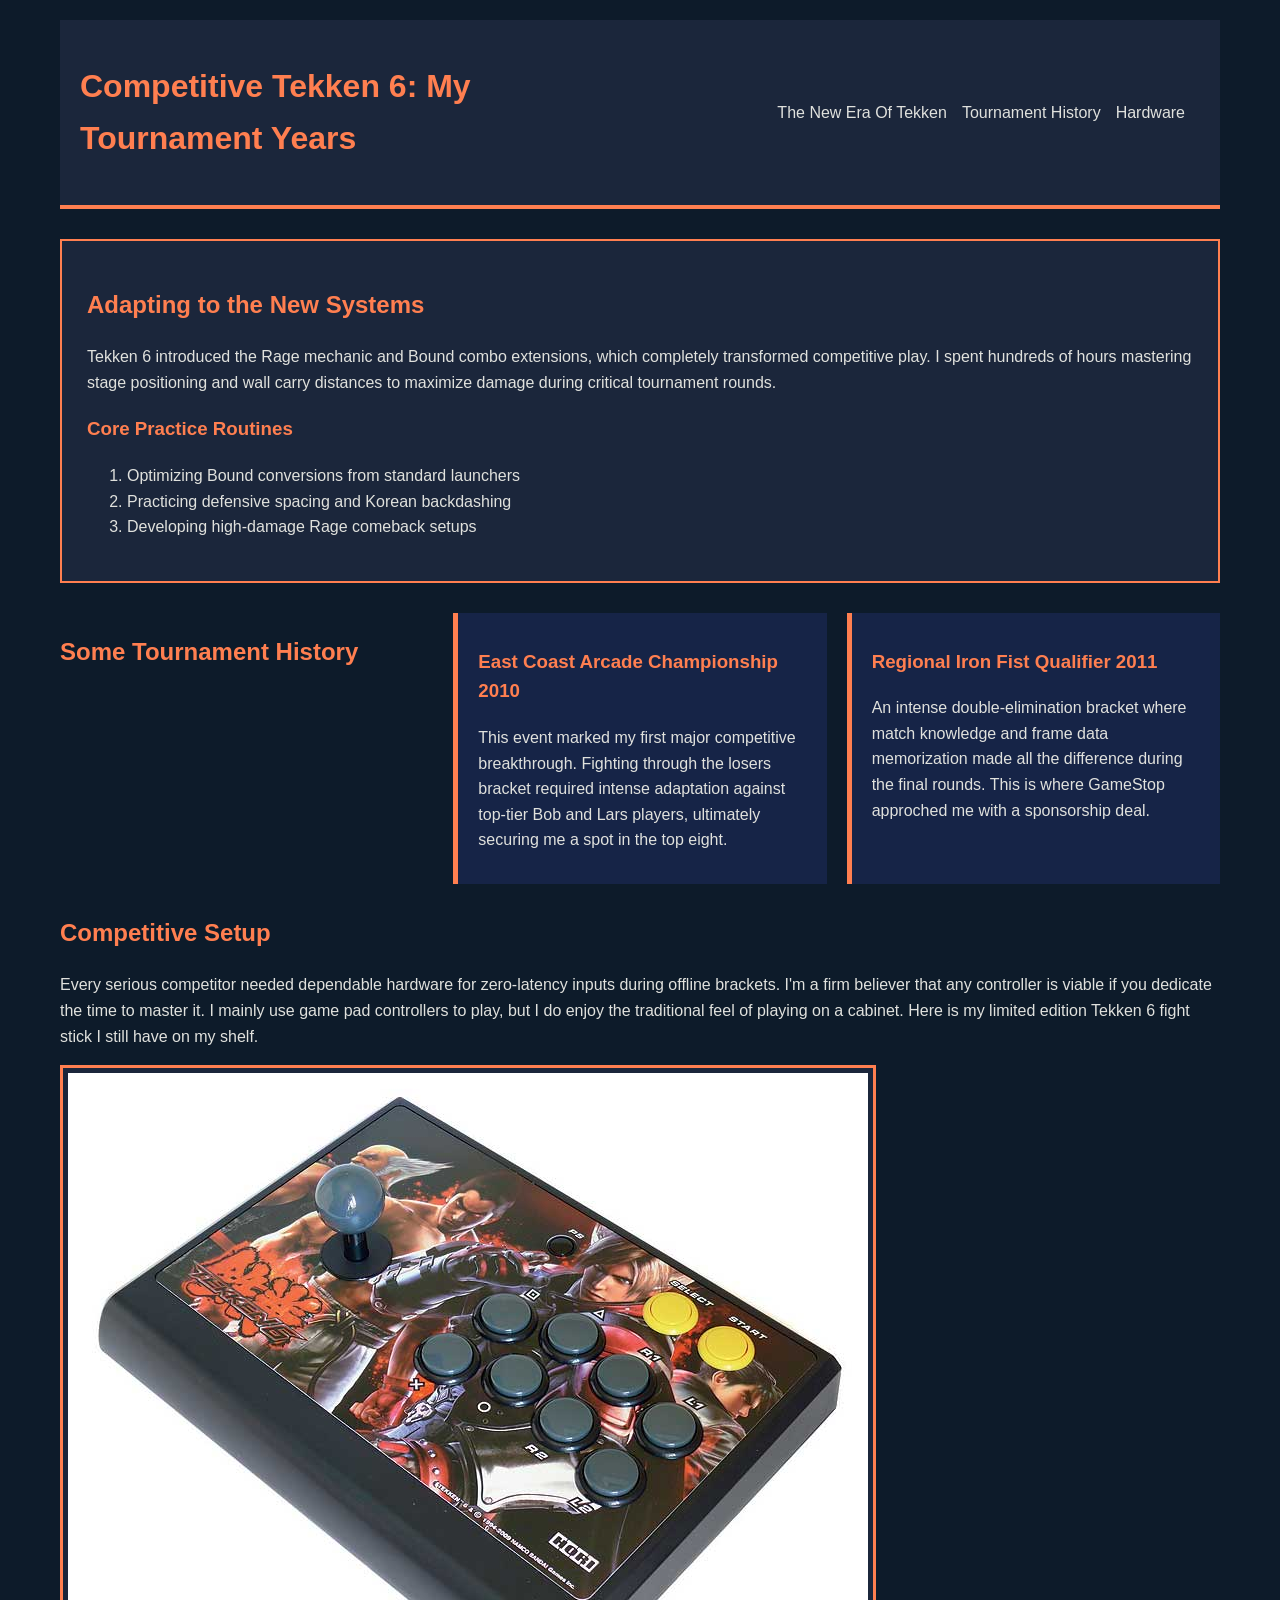
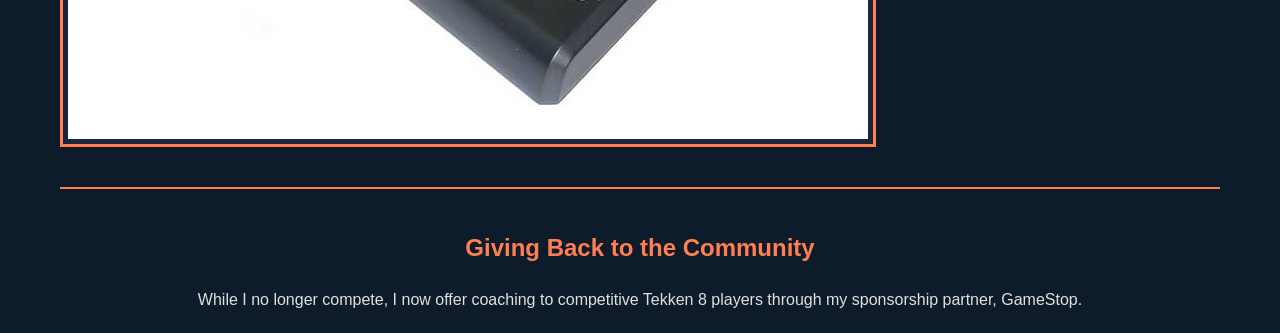
<file: index.html>
<DOCTYPE html>
<html lang="en">
<head>
    <link rel="stylesheet" href="Homework.css">
    <meta charset="UTF-8">
    <title>My Competitive Tekken 6 Journey</title>
</head>
<body>

    <header>
        <h1>Competitive Tekken 6:
            My Tournament Years</h1>
        <nav>
            <ul>
                <li><a href="#about">The New Era Of Tekken</a></li>
                <li><a href="#tournaments">Tournament History</a></li>
                <li><a href="#gear">Hardware
                </a></li>
            </ul>
        </nav>
    </header>

    <main>
        <section id="about">
            <h2>Adapting to the New Systems</h2>
            <p>Tekken 6 introduced the Rage mechanic and Bound combo extensions, which completely transformed competitive play. I spent hundreds of hours mastering stage positioning and wall carry distances to maximize damage during critical tournament rounds.</p>
            
            <h3>Core Practice Routines</h3>
            <ol>
                <li>Optimizing Bound conversions from standard launchers</li>
                <li>Practicing defensive spacing and Korean backdashing</li>
                <li>Developing high-damage Rage comeback setups</li>
            </ol>
        </section>

       <section id="tournaments">
    <h2>Some Tournament History</h2>
    
    <article class="event-card">
        <h3>East Coast Arcade Championship 2010</h3>
        <p>This event marked my first major competitive breakthrough. Fighting through the losers bracket required intense adaptation against top-tier Bob and Lars players, ultimately securing me a spot in the top eight.</p>
    </article>

    <article class="event-card">
        <h3>Regional Iron Fist Qualifier 2011</h3>
        <p>An intense double-elimination bracket where match knowledge and frame data memorization made all the difference during the final rounds. This is where GameStop approched me with a sponsorship deal.</p>
    </article>
        </section>

        <section id="gear">
            <h2>Competitive Setup</h2>
            <p>Every serious competitor needed dependable hardware for zero-latency inputs during offline brackets. I'm a firm believer that any controller is viable if you dedicate the time to master it.  I mainly use game pad controllers to play, but I do enjoy the traditional feel of playing on a cabinet. Here is my limited edition Tekken 6 fight stick I still have on my shelf.</p>
            <img SRC="NAMCO_FS.jpg" ALT="My limited edition NAMCO Tekken 6 fight stick.">
        </section>
    </main>

    <footer>
        <h2>Giving Back to the Community</h2>
        <p>While I no longer compete, I now offer coaching to competitive Tekken 8 players through my sponsorship partner, GameStop. </p>
    </footer>

</body>
</html>
</file>
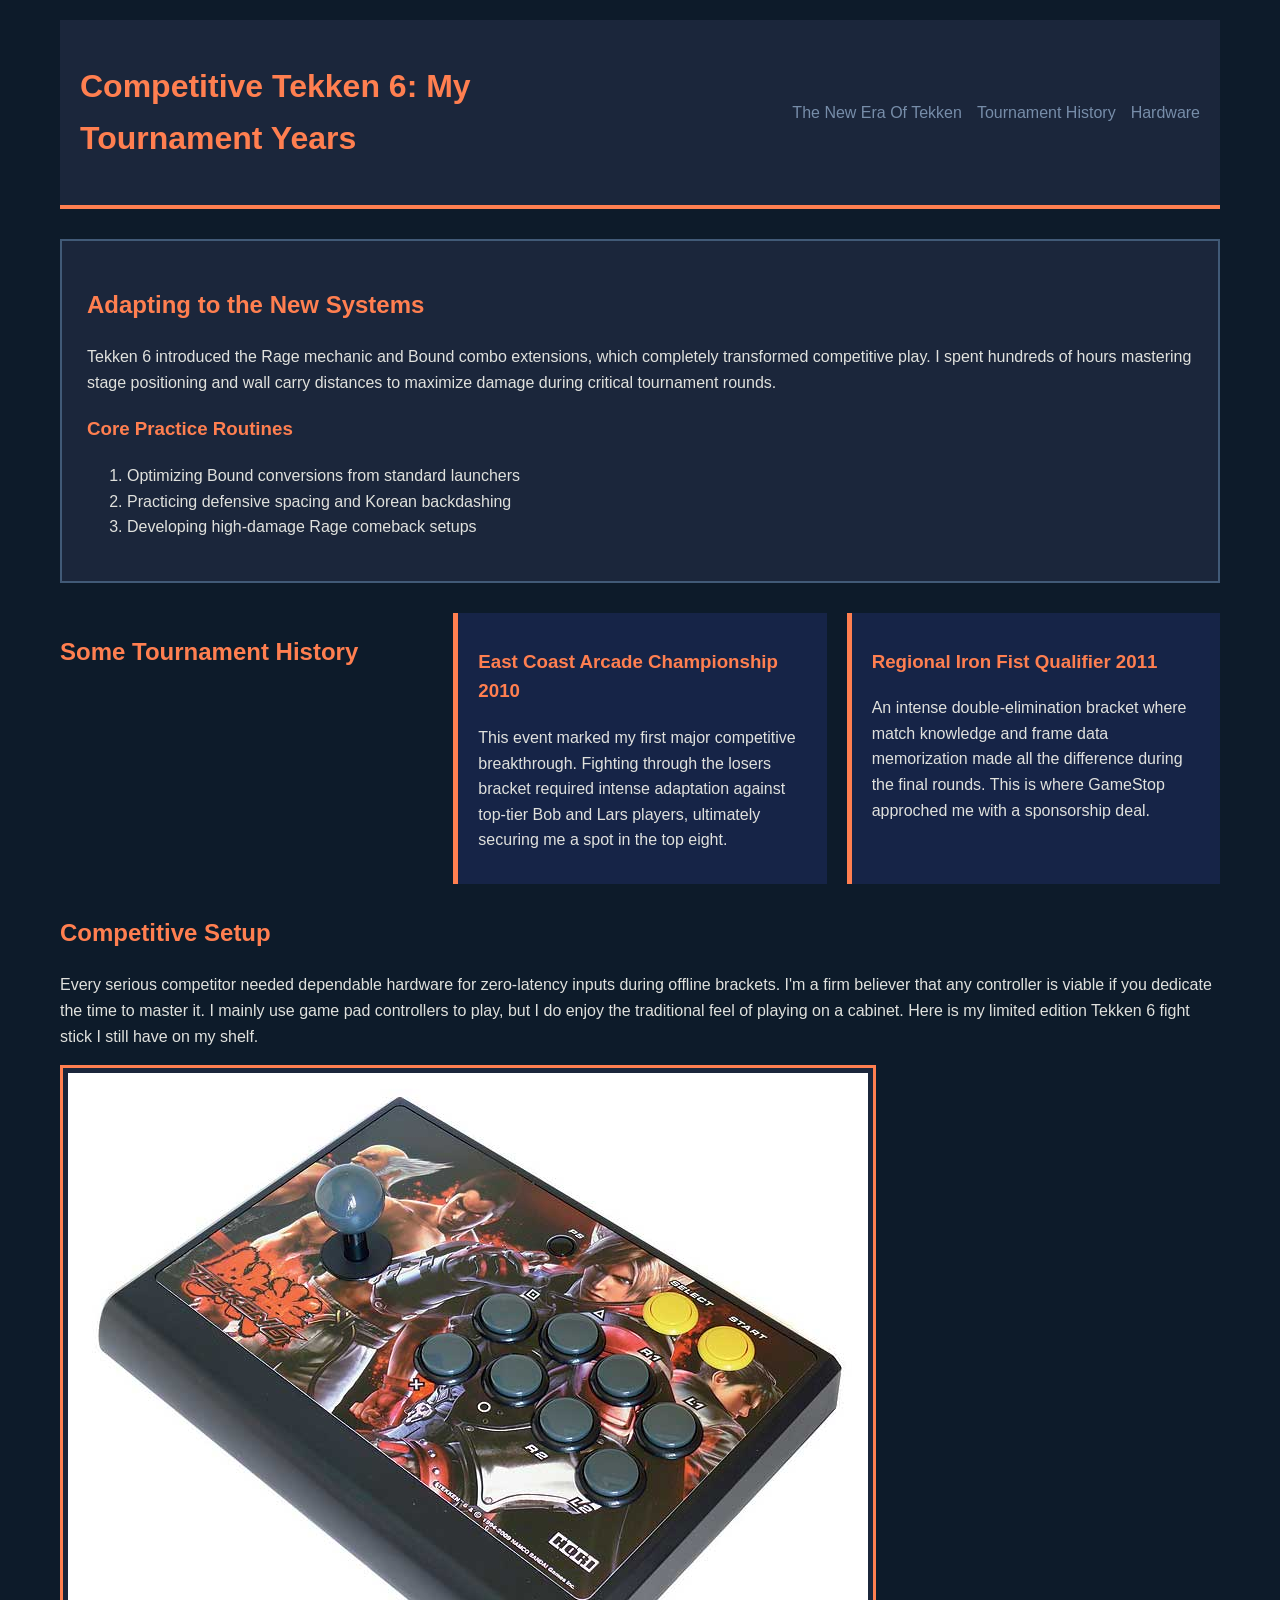
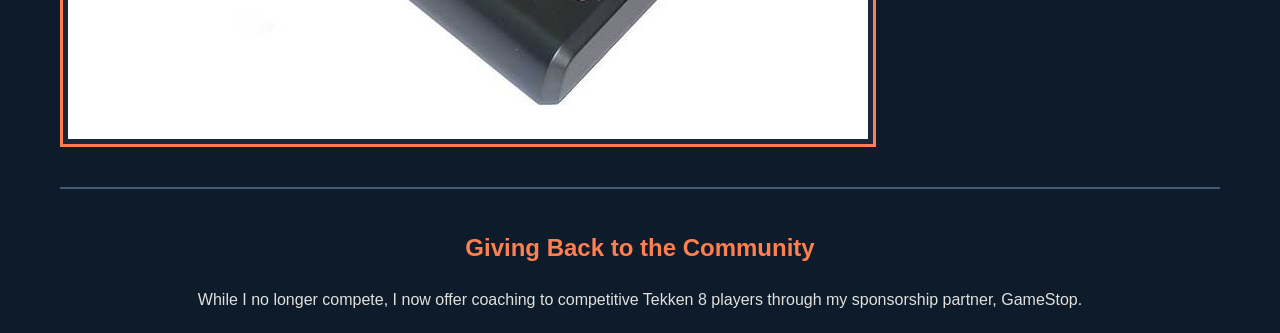
<file: Homework/Homework.html>
<DOCTYPE html>
<html lang="en">
<head>
    <link rel="stylesheet" href="Homework.css">
    <meta charset="UTF-8">
    <title>My Competitive Tekken 6 Journey</title>
</head>
<body>

    <header>
        <h1>Competitive Tekken 6:
            My Tournament Years</h1>
        <nav>
            <ul>
                <li><a href="#about">The New Era Of Tekken</a></li>
                <li><a href="#tournaments">Tournament History</a></li>
                <li><a href="#gear">Hardware
                </a></li>
            </ul>
        </nav>
    </header>

    <main>
        <section id="about">
            <h2>Adapting to the New Systems</h2>
            <p>Tekken 6 introduced the Rage mechanic and Bound combo extensions, which completely transformed competitive play. I spent hundreds of hours mastering stage positioning and wall carry distances to maximize damage during critical tournament rounds.</p>
            
            <h3>Core Practice Routines</h3>
            <ol>
                <li>Optimizing Bound conversions from standard launchers</li>
                <li>Practicing defensive spacing and Korean backdashing</li>
                <li>Developing high-damage Rage comeback setups</li>
            </ol>
        </section>

       <section id="tournaments">
    <h2>Some Tournament History</h2>
    
    <article class="event-card">
        <h3>East Coast Arcade Championship 2010</h3>
        <p>This event marked my first major competitive breakthrough. Fighting through the losers bracket required intense adaptation against top-tier Bob and Lars players, ultimately securing me a spot in the top eight.</p>
    </article>

    <article class="event-card">
        <h3>Regional Iron Fist Qualifier 2011</h3>
        <p>An intense double-elimination bracket where match knowledge and frame data memorization made all the difference during the final rounds. This is where GameStop approched me with a sponsorship deal.</p>
    </article>
        </section>

        <section id="gear">
            <h2>Competitive Setup</h2>
            <p>Every serious competitor needed dependable hardware for zero-latency inputs during offline brackets. I'm a firm believer that any controller is viable if you dedicate the time to master it.  I mainly use game pad controllers to play, but I do enjoy the traditional feel of playing on a cabinet. Here is my limited edition Tekken 6 fight stick I still have on my shelf.</p>
            <img SRC="NAMCO_FS.jpg" ALT="My limited edition NAMCO Tekken 6 fight stick.">
        </section>
    </main>

    <footer>
        <h2>Giving Back to the Community</h2>
        <p>While I no longer compete, I now offer coaching to competitive Tekken 8 players through my sponsorship partner, GameStop. </p>
    </footer>

</body>
</html>
</file>
<file: Homework.css>
/* Update for Wave */
/* Shortcuts from other projects */

:root {
  /*Shortcuts - Colors*/
  --bg-dark: #0d1b2a;
  --bg-card: #1b263b;
  --text-main: #ff7f50;
  --text-bright: #FFFFFF;
  --accent-orange: #ff7f50;
  --accent-hover: #ff7f50;
  --error-red: #ff7f50;

  /*Shortcuts - Spacing*/
  --space-8: 8px;
  --space-16: 16px;
  --space-24: 24px;
  --space-32: 32px;
  --space-48: 48px;
  --space-64: 64px;
  --space-16x16: 16px 16px;
}



/* Update for Homework 3 changes */
* {
    box-sizing: border-box;
}

body {
    background-color: #0d1b2a;
    color: #e0e1dd;
    font-family: Arial, sans-serif;
    line-height: 1.6;
    margin: 0 auto;
    max-width: 1200px;
    padding: 15px;
}

header {
    background-color: #1b263b;
    border-bottom: 4px solid #ff7f50;
    margin-bottom: 30px;
    padding: 20px;
    display: flex;
    flex-direction: column;
    align-items: center;
    text-align: center;
}

h1, h2, h3 {
    color: #ff7f50;
}

nav {
    width: 100%;
    color: #e0e1dd;
    font-family: Arial, sans-serif;
    line-height: 2.6;
    margin: 0 auto;
    max-width: 1200px;
    padding: 15px;
}

nav ul {
    list-style-type: none;
    padding: 0;
    margin: 0;
    display: flex;
    flex-direction: column;
    gap: 15px;
    align-items: center;
}

nav li {
    margin: 0;
}

a {
    color: #e0e1dd;
    text-decoration: none;
}

a:hover {
    color: #ff7f50;
}

#about {
    background-color: #1b263b;
    border: 2px solid #ff7f50;
    margin: 20px 0;
    padding: 25px;
}

#tournaments {
    margin: 30px 0;
    display: grid;
    grid-template-columns: 1fr;
    gap: 20px;
}

.event-card {
    background-color: #162447;
    border-left: 5px solid #ff7f50;
    margin: 0;
    padding: 15px 20px;
}

img {
    background-color: #1b263b;
    border: 3px solid #ff7f50;
    margin: 15px 0;
    max-width: 100%;
    height: auto;
    padding: 5px;
    image-orientation: center;
    display: block;
}

footer {
    border-top: 2px solid #ff7f50;
    margin-top: 40px;
    padding-top: 20px;
    text-align: center;
}

/* Tablet (768px and up) */
@media (min-width: 768px) {
    body {
        padding: 20px;
    }

    header {
        flex-direction: row;
        justify-content: space-between;
        text-align: left;
    }

    nav ul {
        flex-direction: row;
        justify-content: flex-end;
    }

    #tournaments {
        grid-template-columns: repeat(2, 1fr);
    }
}

/* Desktop (1200px and up) */
@media (min-width: 1200px) {
    #tournaments {
        grid-template-columns: repeat(3, 1fr);
    }
}
</file>
<file: Homework/Homework.css>
/* Update for Homework 3 changes */
* {
    box-sizing: border-box;
}

body {
    background-color: #0d1b2a;
    color: #e0e1dd;
    font-family: Arial, sans-serif;
    line-height: 1.6;
    margin: 0 auto;
    max-width: 1200px;
    padding: 15px;
}

header {
    background-color: #1b263b;
    border-bottom: 4px solid #ff7f50;
    margin-bottom: 30px;
    padding: 20px;
    display: flex;
    flex-direction: column;
    align-items: center;
    text-align: center;
}

h1, h2, h3 {
    color: #ff7f50;
}

nav {
    width: 100%;
}

nav ul {
    list-style-type: none;
    padding: 0;
    margin: 0;
    display: flex;
    flex-direction: column;
    gap: 15px;
    align-items: center;
}

nav li {
    margin: 0;
}

a {
    color: #778da9;
    text-decoration: none;
}

a:hover {
    color: #ff7f50;
}

#about {
    background-color: #1b263b;
    border: 2px solid #415a77;
    margin: 20px 0;
    padding: 25px;
}

#tournaments {
    margin: 30px 0;
    display: grid;
    grid-template-columns: 1fr;
    gap: 20px;
}

.event-card {
    background-color: #162447;
    border-left: 5px solid #ff7f50;
    margin: 0;
    padding: 15px 20px;
}

img {
    background-color: #1b263b;
    border: 3px solid #ff7f50;
    margin: 15px 0;
    max-width: 100%;
    height: auto;
    padding: 5px;
    display: block;
}

footer {
    border-top: 2px solid #415a77;
    margin-top: 40px;
    padding-top: 20px;
    text-align: center;
}

/* Tablet (768px and up) */
@media (min-width: 768px) {
    body {
        padding: 20px;
    }

    header {
        flex-direction: row;
        justify-content: space-between;
        text-align: left;
    }

    nav ul {
        flex-direction: row;
        justify-content: flex-end;
    }

    #tournaments {
        grid-template-columns: repeat(2, 1fr);
    }
}

/* Desktop (1200px and up) */
@media (min-width: 1200px) {
    #tournaments {
        grid-template-columns: repeat(3, 1fr);
    }
}
</file>
